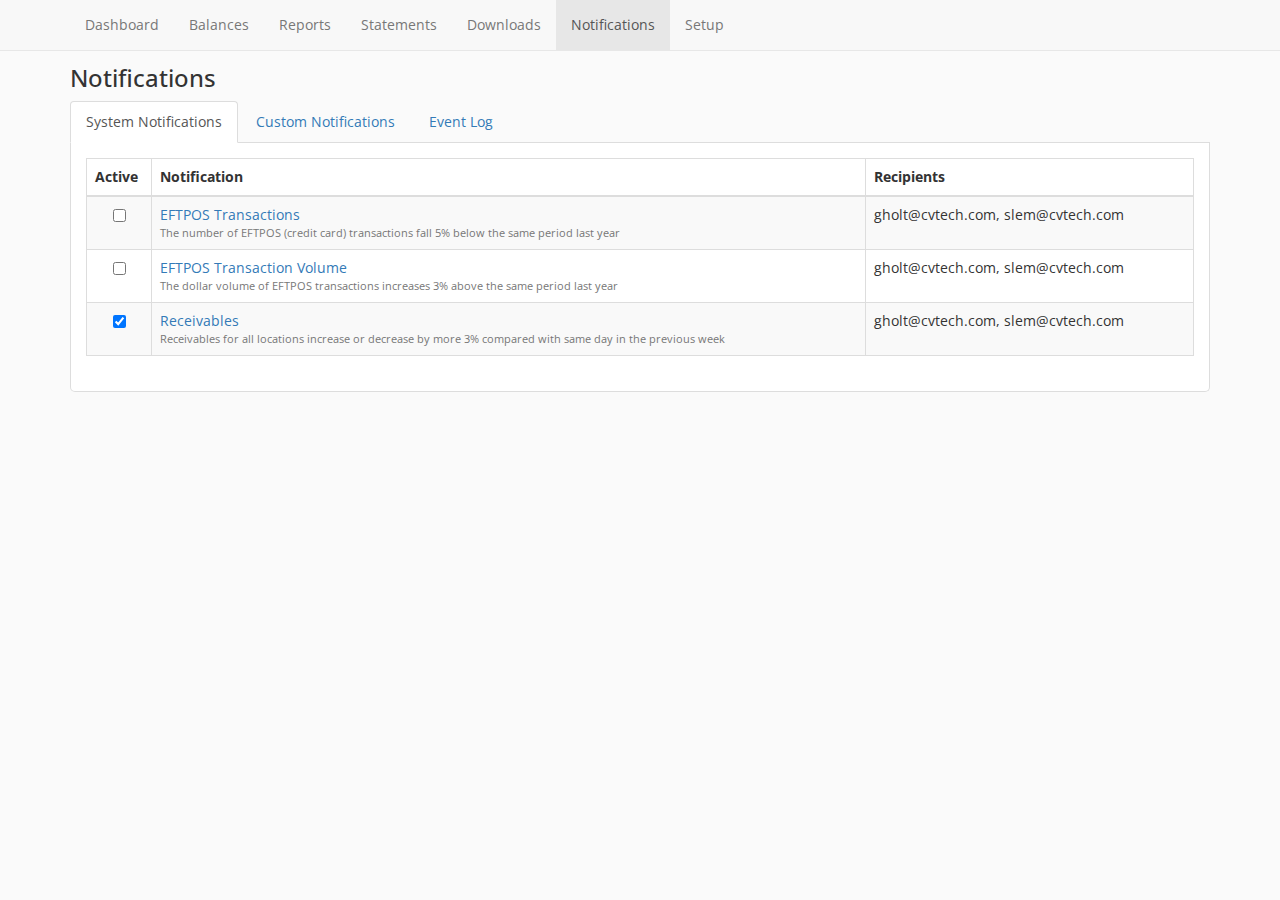
<file: notifications.html>
<!doctype html>
<html>
	<head>
	<meta charset="utf-8">
	<title>TFA - Notifications</title>

	<!-- bootstrap -->
	<link href="//maxcdn.bootstrapcdn.com/bootstrap/3.3.6/css/bootstrap.min.css" rel="stylesheet">	

	<!--datatables-->
	<link rel="stylesheet" type="text/css" href="https://cdn.datatables.net/fixedheader/3.1.1/css/fixedHeader.dataTables.min.css">
	<!--bootstrap integration-->
	<link rel="stylesheet" type="text/css" href="https://cdn.datatables.net/1.10.11/css/dataTables.bootstrap.min.css">
	<link rel="stylesheet" type="text/css" href="https://cdn.datatables.net/fixedheader/3.1.1/css/fixedHeader.bootstrap.min.css">
	<link rel="stylesheet" type="text/css" href="https://cdn.datatables.net/responsive/2.0.2/css/responsive.bootstrap.min.css">

	<!--local style-->
	<link rel="stylesheet" type="text/css" href="css/style.css">
	<link rel="stylesheet" type="text/css" href="css/tca-glyphs.css">

	<!-- open sans -->
	<link rel="stylesheet" type="text/css" href="http://fonts.googleapis.com/css?family=Open+Sans:300italic,400italic,700italic,300,400,700">	

	<!--font-awesome glifs-->
	<link rel="stylesheet" href="https://maxcdn.bootstrapcdn.com/font-awesome/4.5.0/css/font-awesome.min.css">

	<!-- apple device -->
	<link rel="apple-touch-icon" href="images/ai-logo_04.png">
	<meta name="apple-mobile-web-app-capable" content="yes"><!--hiding safar interface components-->
	<meta name="apple-mobile-web-app-status-bar-style" content="black"><!--status bar appearance-->
	<meta name="viewport" content="width=device-width"><!--viewport width, prevent scaling-->
	<meta name="viewport" content="initial-scale=1.0"><!--viewport scale-->

	</head>

<body>
	<nav class="navbar navbar-default navbar-fixed-top" id="navbar">
		<div class="container">
			<div class="navbar-header">
	      <button type="button" class="navbar-toggle collapsed" data-toggle="collapse" data-target="#bs-example-navbar-collapse-1" aria-expanded="false">
	        <span class="sr-only">Toggle navigation</span>
	        <span class="icon-bar"></span>
	        <span class="icon-bar"></span>
	        <span class="icon-bar"></span>
	      </button>	      
	    </div>
	    <div class="collapse navbar-collapse" id="bs-example-navbar-collapse-1">
	      <ul class="nav navbar-nav">
	        <li><a href="index.html">Dashboard</a></li>
	        <li><a href="balances.html">Balances</a></li>       
	        <li><a href="#">Reports</a></li>
	        <li><a href="#">Statements</a></li>
	        <li><a href="downloads.html">Downloads</a></li>
	        <li class="active"><a href="notifications.html">Notifications</a></li>
	        <li><a href="setup.html">Setup</a></li>
	      </ul>
	    </div>
		</div>
	</nav>
	
	<div class="container" id="main">
		
		<h3>Notifications</h3>

		<div class="row">			
			<div class="col-xs-12">
			  <!-- tabs -->
			  <ul class="nav nav-tabs" role="tablist">
			    <li role="presentation" class="active"><a href="#system" role="tab" data-toggle="tab">System Notifications</a></li>
			    <li role="presentation"><a href="#custom" role="tab" data-toggle="tab">Custom Notifications</a></li>			   
			    <li role="presentation"><a href="#log" aria-controls="levels" role="tab" data-toggle="tab">Event Log</a></li>			   
			  </ul>

			  <!-- tab panes -->
			  <div class="tab-content hierarchy-setup">
			    <div role="tabpanel" class="tab-pane fade in active" id="system">			    	
		    		<table class="table table-striped table-bordered nowrap" cellspacing="0" width="100%">
							<thead>
								<tr>
									<th>Active</th>
									<th>Notification</th>
									<th>Recipients</th>
								</tr>
							</thead>
							<tbody>
								<tr>
									<td align="center"><input type="checkbox" /></td>
									<td>
										<a href="#">EFTPOS Transactions</a>
										<span class="notif-desc">The number of EFTPOS (credit card) transactions fall 5% below the same period last year</span>
									</td>
									<td>gholt@cvtech.com, slem@cvtech.com <!-- <a href="#" class=" notif-edit" title="Edit Recipients"><i class="tca-icon-edit"></i></a> --></td>
								</tr>
								<tr>
									<td align="center"><input type="checkbox" /></td>
									<td>
										<a href="#">EFTPOS Transaction Volume</a> 
										<span class="notif-desc">The dollar volume of EFTPOS transactions increases 3% above the same period last year</span>
									</td>
									<td>gholt@cvtech.com, slem@cvtech.com <!-- <a href="#" class=" notif-edit" title="Edit Recipients"><i class="tca-icon-edit"></i></a> --></td>
								</tr>
								<tr>
									<td align="center"><input type="checkbox" checked /></td>
									<td>
										<a href="#">Receivables</a> 
										<span class="notif-desc">Receivables for all locations increase or decrease by more 3% compared with same day in the previous week</span>
									</td>
									<td>gholt@cvtech.com, slem@cvtech.com <!-- <a href="#" class=" notif-edit" title="Edit Recipients"><i class="tca-icon-edit"></i></a> --></td>
								</tr>
							</tbody>
						</table>
			    </div><!-- /.tab-panel -->
			    
			    <div role="tabpanel" class="tab-pane fade in" id="custom"> 
			    	<div class="table-actions">
							<button type="button" class="btn btn-primary" data-toggle="modal" data-target="#newNotif">
							  Create Notification
							</button>
						</div>

						<table class="table table-striped table-bordered nowrap" cellspacing="0" width="100%">
							<thead>
								<tr>
									<th>Active</th>
									<th>Notification</th>
									<th>Recipients</th>
									<th><i class="tca-icon-trash"></i></th>
								</tr>
							</thead>
							<tbody>
								<tr>
									<td align="center"><input type="checkbox" /></td>
									<td>
										<a href="#">EFTPOS Transactions</a>
										<span class="notif-desc">The number of EFTPOS (credit card) transactions fall 5% below the same period last year</span>
									</td>
									<td>gholt@cvtech.com, slem@cvtech.com</td>
									<td class="notif-delete"><i class="tca-icon-trash" title="Delete Notification"></i></td>
								</tr>
								<tr>
									<td align="center"><input type="checkbox" /></td>
									<td>
										<a href="#">EFTPOS Transaction Volume</a> 
										<span class="notif-desc">The dollar volume of EFTPOS transactions increases 3% above the same period last year</span>
									</td>
									<td>gholt@cvtech.com, slem@cvtech.com</td>
									<td class="notif-delete"><i class="tca-icon-trash" title="Delete Notification"></i></td>
								</tr>
								<tr>
									<td align="center"><input type="checkbox" checked /></td>
									<td>
										<a href="#">Receivables</a> 
										<span class="notif-desc">Receivables for all locations increase or decrease by more 3% compared with same day in the previous week</span>
									</td>
									<td>gholt@cvtech.com, slem@cvtech.com</td>
									<td class="notif-delete"><i class="tca-icon-trash" title="Delete Notification"></i></td>
								</tr>
							</tbody>
						</table>

			    </div>
			    <div role="tabpanel" class="tab-pane fade in" id="log"> </div>
			</div><!-- /.tab-content -->
		</div><!-- /.row -->

		<!-- add notification dialog -->
		<div class="modal fade" id="newNotif" tabindex="-1" role="dialog">
		  <div class="modal-dialog" role="document">
		    <div class="modal-content">
		      <div class="modal-header">
		        <button type="button" class="close" data-dismiss="modal" aria-label="Close"><span aria-hidden="true">&times;</span></button>
		        <h4 class="modal-title" id="myModalLabel">Create Notification</h4>
		      </div>
		      <div class="modal-body">
		        ...
		      </div>
		      <div class="modal-footer">
		        <button type="button" class="btn btn-primary">Create Notification</button>
		        <button type="button" class="btn btn-default" data-dismiss="modal">Cancel</button>
		      </div>
		    </div>
		  </div>
		</div>
		
	</div>

	<!--jquery-->
	<script type="text/javascript" src="//code.jquery.com/jquery-1.12.0.min.js"></script>
	<!--bootstrap-->
	<script src="https://maxcdn.bootstrapcdn.com/bootstrap/3.3.6/js/bootstrap.min.js"></script>
	

</body>
</html>
</file>
<file: css/style.css>
html{
	font-size:62.5%;
}
body{
	background: #FAFAFA;
	font-family:"Open Sans";
	font-size:1.4rem;
}

#main{
	padding-top:45px;
}

#dashboard{
	padding-top:65px;
}

.headline{
	white-space: nowrap;
	overflow: hidden;
	text-overflow: ellipsis;
	min-width: 100px;
}
.headline a{
	text-decoration: none;
}
.message{
	margin-top: 10px;
}

.completed-reports i{
	color: #337ab7;
}
.completed-reports i, .pending-reports i{
	font-size: 1.6rem;	
}
.report-name{
	padding-left: 10px;
}

#scope-controls{
	height:200px;
}

.welcome{
	margin-top: 25px;
}

.btn-expand{
	float:right;
}

.tab-content{
  background: #fff;
  border: 1px solid #ddd;
  border-top: 0;
  border-bottom-right-radius: 5px;
  border-bottom-left-radius: 5px;
}

#prevDay, #intraDay{
	padding: 15px
}

#blurbs{
	margin-top:20px;
	margin-bottom:25px;
	display: flex;
	flex-wrap: wrap;
}
#blurbs .blurb{
	background-color: #FFF;
	border: 1px solid #DDD;
	border-radius: 5px;
	box-shadow: 0 2px 0 #BBB;		

	display: flex;
  flex-direction: column;
  align-items: center;
  justify-content: center;
	
	font-size: 1.8rem;
	margin-bottom: 15px;
	margin-right: 10px;
}
#blurbs .blurb:last-child{
	margin-right: 0;
}
#blurbs .blurb h4{
	margin-top: 0;
}
#blurbs .blurb h4:before{
	content: "$";
}

@media(min-width: 750px){
	#blurbs .blurb{
		flex: 1;
	}
}
@media(max-width: 750px){
	#blurbs .blurb{
		flex: 0 0 100%;
	}
	#blurbs .blurb h5{
		font-size: 1.8rem;
	}
	#blurbs .blurb h4{
		font-size: 2.5rem;
	}
}

.setup .list-group-item-heading{
	font-weight: 700;
}
.setup div.list-group a:hover{
	background: #F1F7FE;
	cursor: pointer
}
.setup div.list-group a:hover .list-group-item-heading{
	text-decoration: underline;
}

.breadcrumbs{
	font-size: 1.1rem;
	color: #AAA;
	margin-top: 15px;
	text-transform: uppercase;
}
.breadcrumbs a:hover{
	color: #444;
	cursor: pointer;
	text-decoration: none;
}

.hierarchy-setup .tab-pane{
	padding:15px;
}

tr.selected{
	background-color: #F1F7FE !important;
}

.files-grid label{
	padding-left: 10px;
	padding-top: 10px;
}
.files-grid i{
	font-size: 3.5rem;
}
.files-grid > div{
	cursor: pointer;
	padding-bottom: 15px;
}
.files-grid .file{
  border-radius: 5px;
  margin: -5px;
	padding: 5px;
}
.files-grid .file:hover{
	background-color: #F1F7FE !important;
}
.files-grid .file .tca-icon-file-pdf{
	color: #C30000;
}
.files-grid .file .tca-icon-file-xls{
	color: #5CB85C;
}
.files-grid .file .tca-icon-file-zip{
	color: #F0AD4E;
}

/* Notifications */
#system table th:first-child{
	width: 65px;
}
#custom table th:last-child{
	text-align: center;
	font-size: 1.6rem;
}
.notif-desc{
	display: block;
	font-size: 1.1rem;
	color: #777;
}
.notif-edit{
	float: right;
}
.notif-edit:hover, .notif-edit:active,.notif-edit:focus{	
	text-decoration: none;
}

.table-actions{
	margin-bottom: 15px;
}
.notif-delete i{
	color: #D9534F;
	cursor: pointer;
	font-size: 1.6rem;
}
.notif-delete{
	text-align: center;
}
</file>
<file: css/tca-glyphs.css>
@font-face {
    font-family: 'tca_icon';
    src:    url('/fonts/tca_icon.eot?x27raq');
    src:    url('/fonts/tca_icon.eot?x27raq#iefix') format('embedded-opentype'),
        url('fonts/tca_icon.ttf?x27raq') format('truetype'),
        url('../fonts/tca_icon.woff?x27raq') format('woff'),
        url('/fonts/tca_icon.svg?x27raq#tca_icon') format('svg');
    font-weight: normal;
    font-style: normal;
}

[class^="tca-icon-"], [class*=" tca-icon-"] {
    /* use !important to prevent issues with browser extensions that change fonts */
    font-family: 'tca_icon' !important;
    speak: none;
    font-style: normal;
    font-weight: normal;
    font-variant: normal;
    text-transform: none;
    line-height: 1;
    
    /* Enable Ligatures ================ */
    letter-spacing: 0;
    -webkit-font-feature-settings: "liga";
    -moz-font-feature-settings: "liga=1";
    -moz-font-feature-settings: "liga";
    -ms-font-feature-settings: "liga" 1;
    -o-font-feature-settings: "liga";
    font-feature-settings: "liga";

    /* Better Font Rendering =========== */
    -webkit-font-smoothing: antialiased;
    -moz-osx-font-smoothing: grayscale;
}

.tca-icon-check:before {
    content: "\f00c";
}
.tca-icon-download:before {
    content: "\f019";
}
.tca-icon-edit:before {
    content: "\f040";
}
.tca-icon-arrow-right:before {
    content: "\f061";
}
.tca-icon-arrow-up:before {
    content: "\f062";
}
.tca-icon-arrow-down:before {
    content: "\f063";
}
.tca-icon-expand:before {
    content: "\f065";
}
.tca-icon-collapse:before {
    content: "\e902";
}
.tca-icon-cart:before {
    content: "\f07a";
}
.tca-icon-info:before {
    content: "\f129";
}
.tca-icon-info-circle:before {
    content: "\e903";
}
.tca-icon-share:before {
    content: "\f1e0";
}
.tca-icon-trash:before {
    content: "\f1f8";
}
.tca-icon-chart:before {
    content: "\e900";
}
.tca-icon-headset:before {
    content: "\e901";
}
.tca-icon-file-pdf:before {
    content: "\e904";
}
.tca-icon-file-xls:before {
    content: "\e905";
}
.tca-icon-file:before {
    content: "\e906";
}
.tca-icon-file-zip:before {
    content: "\e907";
}
.tca-icon-mail:before {
    content: "\e908";
}
.tca-icon-ellipsis-h:before {
    content: "\e909";
}
</file>
